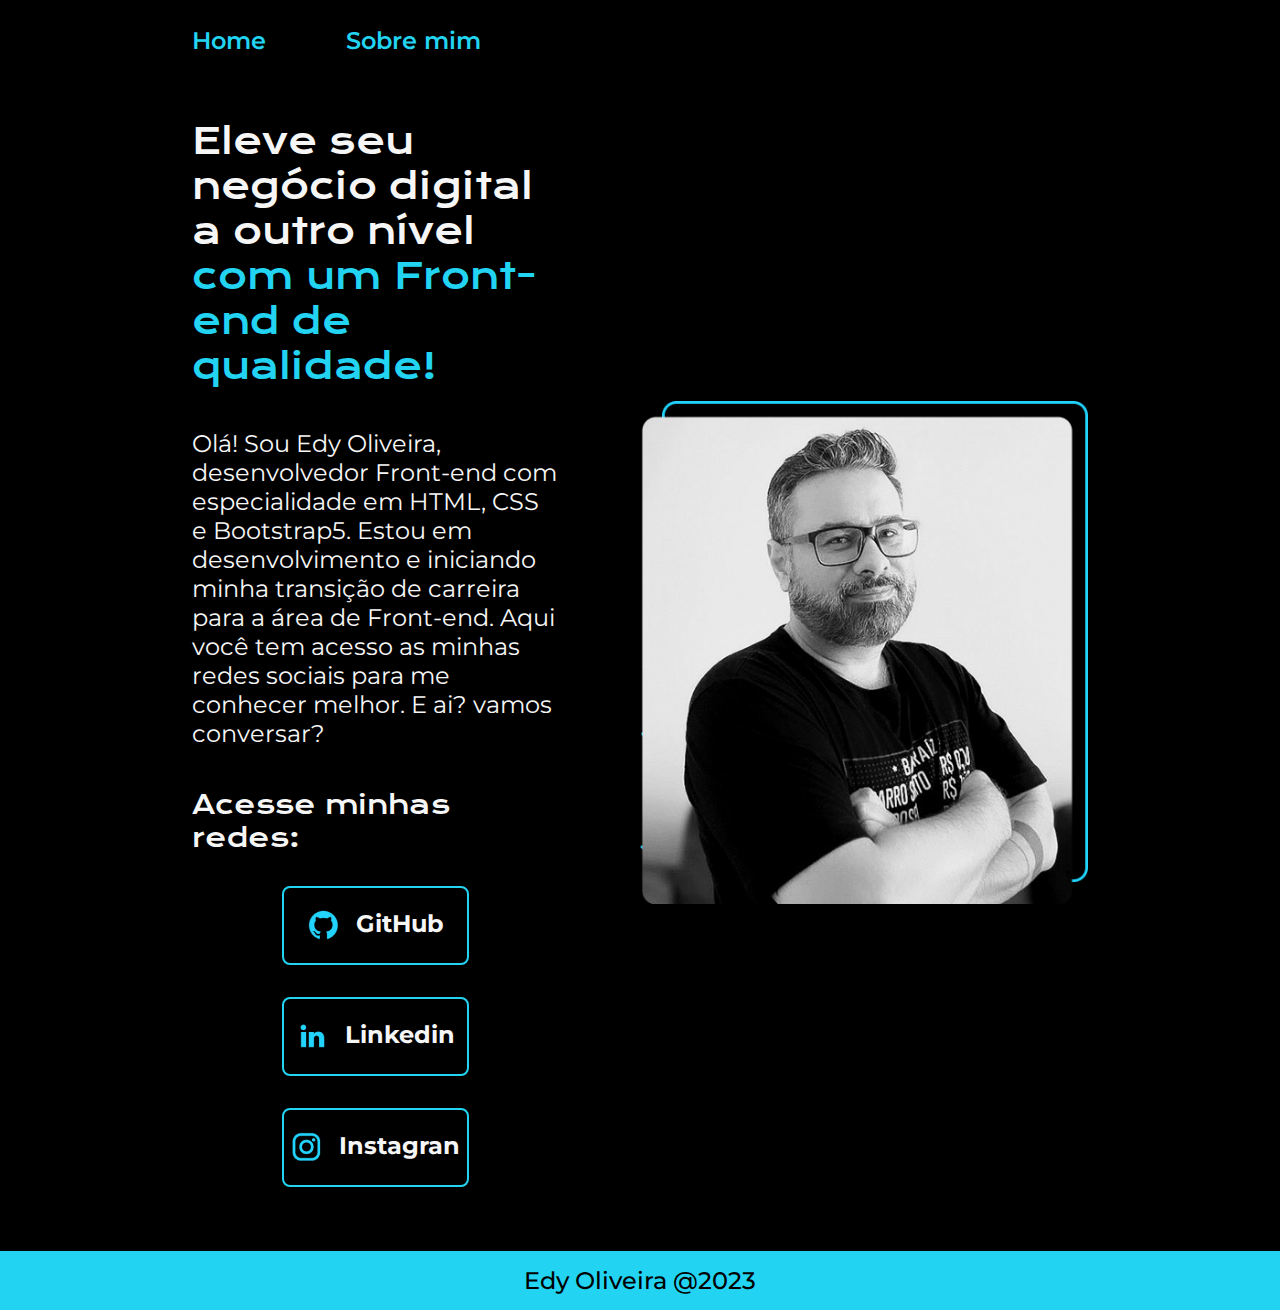
<file: index.html>
<!DOCTYPE html>
<html lang="pt-br">

<head>
    <meta charset="UTF-8">
    <meta http-equiv="X-UA-Compatible" content="IE=edge">
    <meta name="viewport" content="width=device-width, initial-scale=1.0">
    <link rel="stylesheet" href="css/style.css">
    <title>Portfolio</title>
</head>

<body>
    <header class="cabecalho">
        <nav class="cabecalho_menu">
            <a class="cabecalho_link" href="index.html">Home</a>
            <a class="cabecalho_link" href="about.html">Sobre mim</a>
        </nav>
    </header>

    <main class="apresentacao">
        <section class="apresentacao_conteudo">
            <h1 class="apresentacao_conteudo_titulo">Eleve seu negócio digital a outro nível <strong
                    class="titulo-destaque">com um Front-end de
                    qualidade!</strong></h1>
            <p class="apresentacao_conteudo_texto">Olá! Sou Edy Oliveira, desenvolvedor Front-end com especialidade em HTML, CSS e Bootstrap5. Estou em desenvolvimento e iniciando minha transição de carreira para a área de Front-end.
                Aqui você tem acesso as minhas redes sociais para me conhecer melhor. E ai? vamos conversar?</p>
            <div class="apresentacao_links">
                <h2 class="apresentacao_links_subtitulo">Acesse minhas redes:</h2>
                <a class="apresentação_links_botao" href="https://github.com/narina-crazy/" target="blank">
                    <img src="img/github.png">
                    GitHub
                </a>

                <a class="apresentação_links_botao" href="https://www.linkedin.com/in/edy-oliveira/" target="blank">
                    <img src="img/linkedin.png">
                    Linkedin
                </a>

                <a class="apresentação_links_botao" href="https://www.instagram.com/narina_crazy/" target="blank">
                    <img src="img/instagram.png">
                    Instagran
                </a>

            </div>
        </section>
        <img class="apresentacao_imagem" src="img/imagem_edy.png" alt="Ederson Oliveira">
    </main>

    <footer class="rodape">
        <p>Edy Oliveira @2023</p>

    </footer>


</body>

</html>
</file>
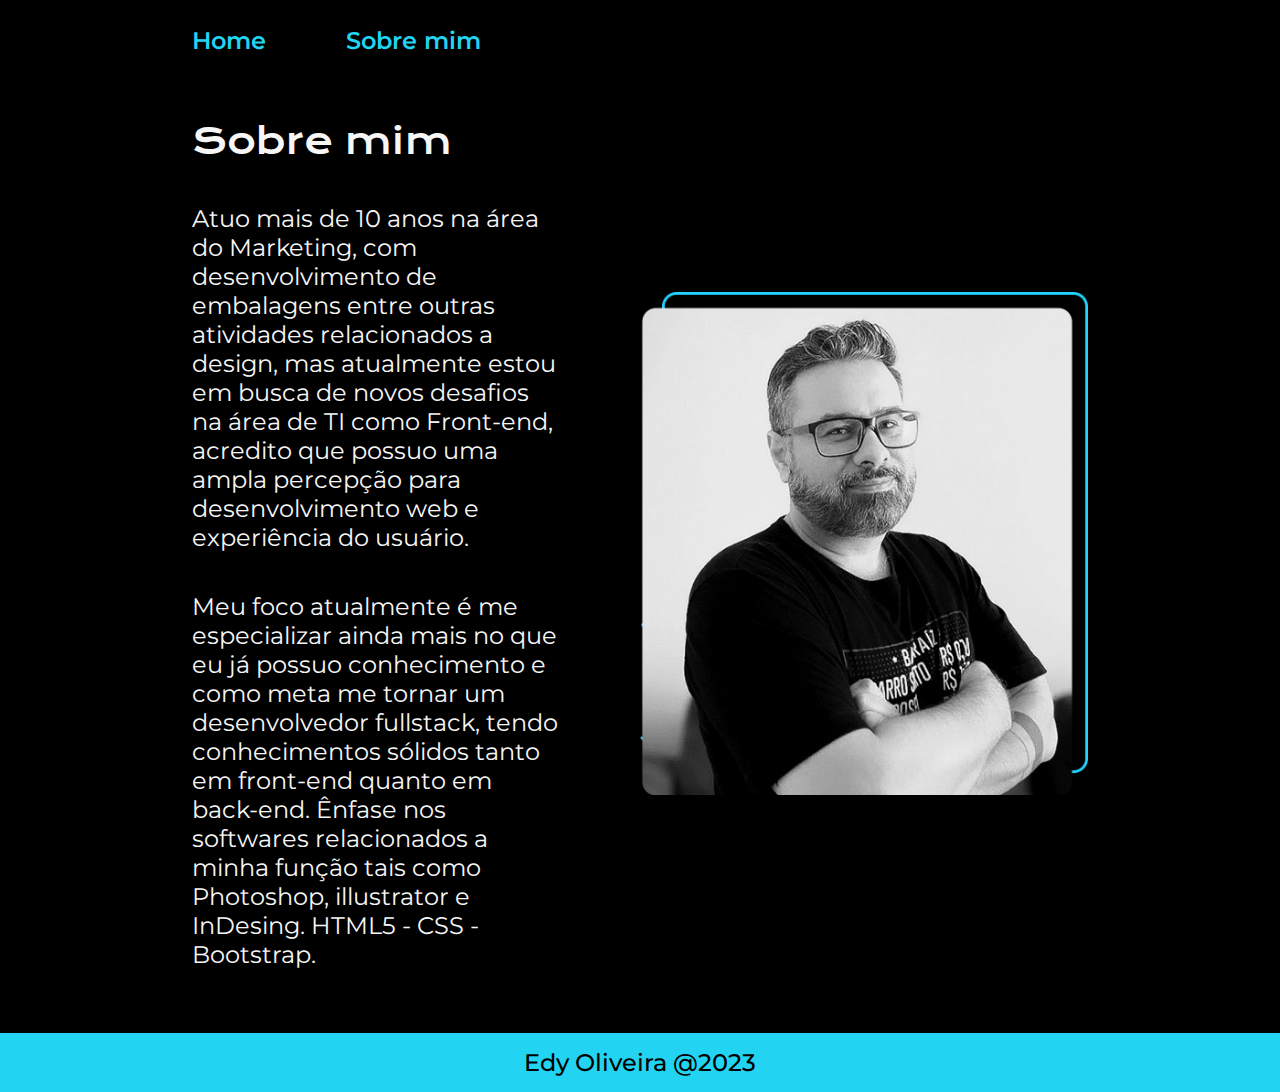
<file: about.html>
<!DOCTYPE html>
<html lang="pt-br">

<head>
    <meta charset="UTF-8">
    <meta http-equiv="X-UA-Compatible" content="IE=edge">
    <meta name="viewport" content="width=device-width, initial-scale=1.0">
    <link rel="stylesheet" href="css/style.css">
    <title>Sobre mim</title>
</head>

<body>
    <header class="cabecalho">
        <nav class="cabecalho_menu">
            <a class="cabecalho_link" href="index.html">Home</a>
            <a class="cabecalho_link" href="about.html">Sobre mim</a>
        </nav>
    </header>

    <main class="apresentacao">
        <section class="apresentacao_conteudo">
            <h1 class="apresentacao_conteudo_titulo">Sobre mim</h1>
            <p class="apresentacao_conteudo_texto">
                Atuo mais de 10 anos na área do Marketing, com desenvolvimento de embalagens entre outras atividades relacionados a design, mas atualmente estou em busca de novos desafios na área de TI como Front-end, acredito que possuo uma ampla percepção para desenvolvimento web e experiência do usuário.
            </p>
            <p class="apresentacao_conteudo_texto">
                Meu foco atualmente é me especializar ainda mais no que eu já possuo conhecimento e como meta me tornar um desenvolvedor fullstack, tendo conhecimentos sólidos tanto em front-end quanto em back-end.

                Ênfase nos softwares relacionados a minha função tais como Photoshop, illustrator e InDesing.
                HTML5 - CSS - Bootstrap.
            </p>

        </section>
        <img class="apresentacao_imagem" src="img/imagem_edy.png" alt="Ederson Oliveira">

    </main>

    <footer class="rodape">
        <p>Edy Oliveira @2023</p>

    </footer>

</body>

</html>
</file>
<file: css/style.css>
@import url('https://fonts.googleapis.com/css2?family=Krona+One&family=Montserrat:ital,wght@0,100;0,200;0,300;0,400;0,500;0,600;0,700;0,800;0,900;1,500;1,600;1,700&family=Open+Sans:wght@300;600;700&display=swap');

:root {
    --cor-primaria: #000;
    --cor-secundaria: #f6f6f6;
    --cor-terciaria: #22d4f2;
    --cor-link: #0c76ee;
    --cor-botao: #272727;

    --font-primaria: 'Krona One', sans-serif;
    --font-secundaria: 'Montserrat', sans-serif;
}

* {
    margin: 0;
    padding: 0;
}

body {
    /* height: 100vh;  usamos isso para utilizar todo espaço disponivel mas podemos tirar quando criamos nav e footer*/
    box-sizing: border-box;
    background-color: var(--cor-primaria);
    color: var(--cor-secundaria)
}

.cabecalho {
    padding: 2% 0% 0% 15%;
}

.cabecalho_menu{
    display: flex;
    gap: 80px;    
}


.cabecalho_link {
    font-family: var(--font-secundaria);
    font-size: 1.5rem;
    font-weight: 600;
    color: var(--cor-terciaria);
    text-decoration: none;
}

.cabecalho_link:hover {
    color: var(--cor-link);
    transition: 0.4s;
}

.titulo-destaque {
    color: var(--cor-terciaria);
    font-weight: 500;

}

.apresentacao {
    padding: 5% 15%;
    display: flex;
    align-items: center;
    justify-content: space-between;
    gap: 82px;
}


.apresentacao_conteudo {
    width: 50%;
    display: flex;
    flex-direction: column;
    gap: 40px;
}

.apresentacao_conteudo_titulo {
    font-size: 2.2rem;
    font-family: var(--font-primaria);
    font-weight: 400;
}

.apresentacao_conteudo_texto {
    font-size: 1.5rem;
    font-family:var(--font-secundaria);
    font-weight: 400;
}

.apresentacao_links {
    display: flex;
    flex-direction: column;
    justify-content: space-between;
    align-items: center;
    gap: 32px;
}

.apresentacao_links_subtitulo {
    font-family: var(--font-primaria);
    font-weight: 400;
    font-size: 1.6rem;
}

.apresentação_links_botao {
    display: flex;
    justify-content: center;
    gap: 16px;
    border: 2px solid var(--cor-terciaria);
    width: 50%;
    text-align: center;
    border-radius: 8px;
    font-size: 1.5rem;
    text-decoration: none;
    color: var(--cor-secundaria);
    padding: 21.5px 0;
    font-family: var(--font-secundaria);
    font-weight: 700;
}


.apresentação_links_botao:hover {
    background-color: var(--cor-botao);
    transition: 0.4s;
    border: 2px solid var(--cor-link);
}

.apresentacao_imagem {
    width: 50%;
}

.rodape {
    padding: 15px;
    color: #000;
    background-color: var(--cor-terciaria);
    text-align: center;
    font-family: var(--font-secundaria);
    font-size: 1.5rem;
    font-weight: 500;
}


@media (max-width: 1200px) {
    .cabecalho {
        padding: 10%;
    }

    .cabecalho_menu {
        justify-content: center;
    }

    .apresentacao {
        flex-direction: column-reverse;
        padding: 5%;
    }
    
    .apresentacao_conteudo {
        width: auto;
    }
}
</file>
